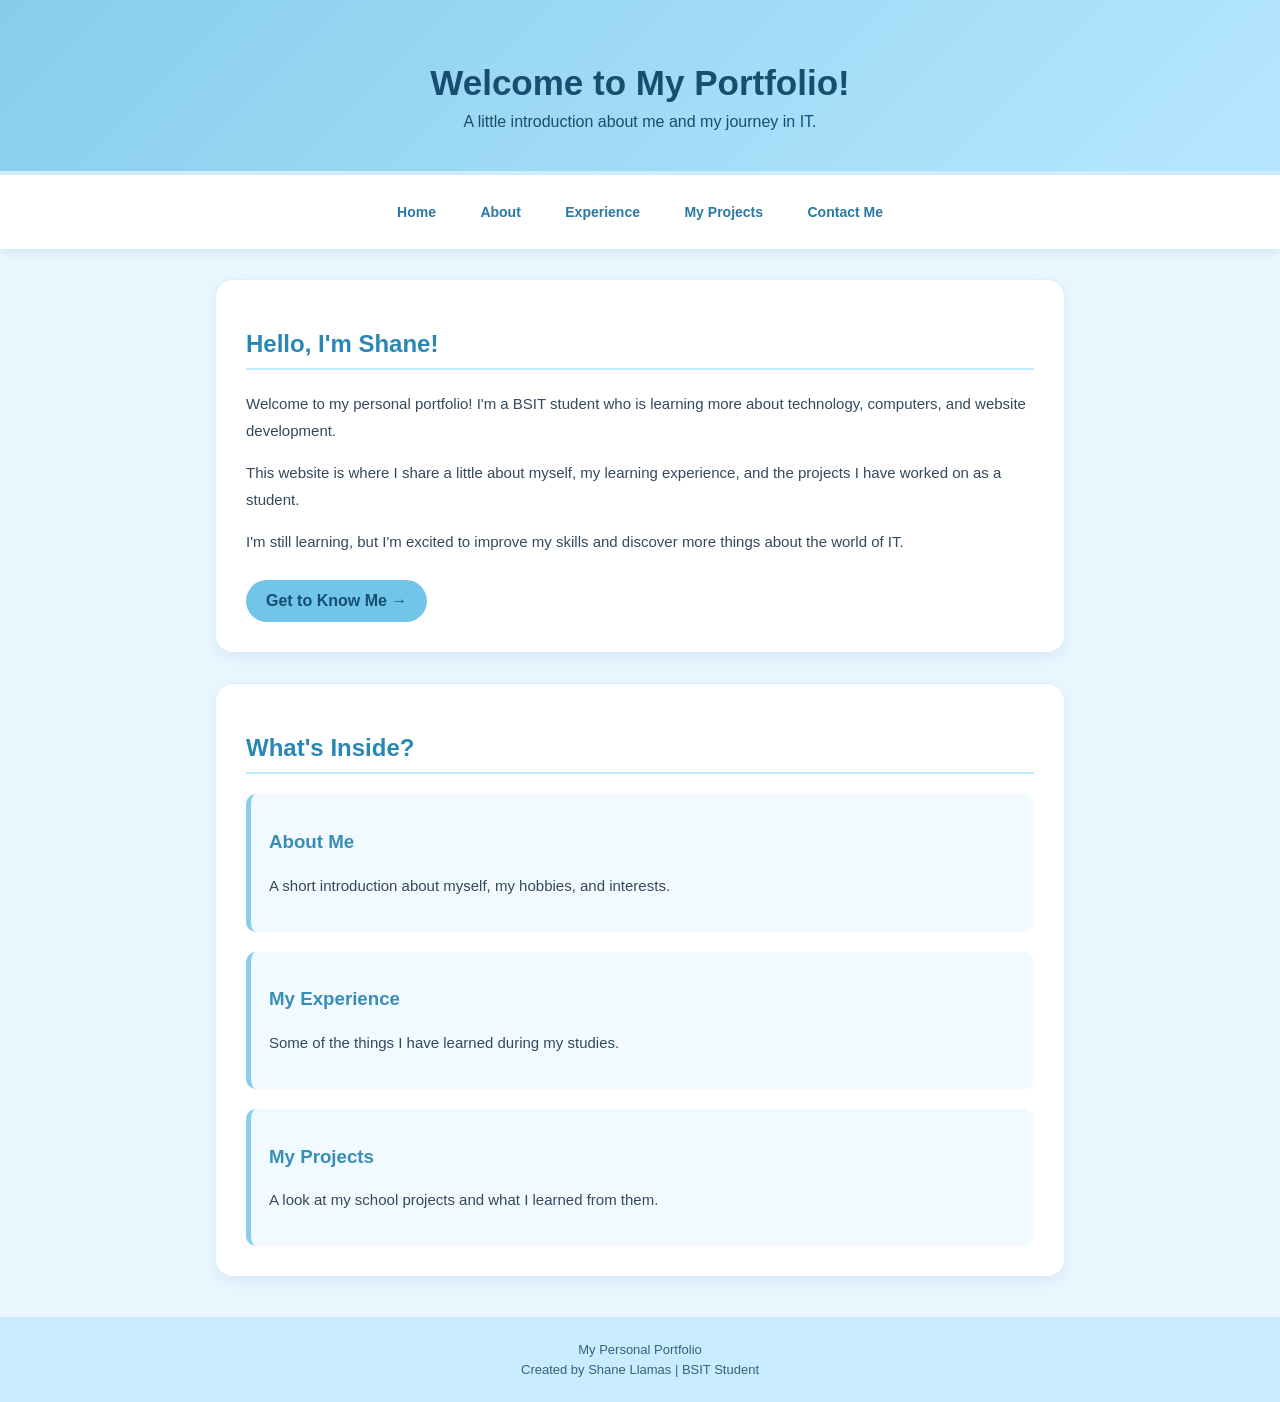
<file: index.html>
<!DOCTYPE html>
<html>
<head>
    <title>My Portfolio | Home</title>
    <meta name="viewport" content="width=device-width, initial-scale=1.0">
    <link rel="stylesheet" href="style.css">
</head>

<body>

    <header>
        <h1>Welcome to My Portfolio! </h1>
        <p>A little introduction about me and my journey in IT.</p>
    </header>

    <nav>
        <a href="index.html">Home</a>
        <a href="about.html">About</a>
        <a href="experience.html">Experience</a>
        <a href="sample-project.html">My Projects</a>
        <a href="contact.html">Contact Me</a>
    </nav>

    <section>
        <h2>Hello, I'm Shane! </h2>

        <p>
            Welcome to my personal portfolio! I'm a BSIT student
            who is learning more about technology, computers,
            and website development.
        </p>

        <p>
            This website is where I share a little about myself,
            my learning experience, and the projects I have
            worked on as a student.
        </p>

        <p>
            I'm still learning, but I'm excited to improve my
            skills and discover more things about the world of IT.
        </p>

        <a href="about.html" class="button">Get to Know Me →</a>
    </section>

    <section>
        <h2>What's Inside? </h2>

        <div class="project-card">
            <h3> About Me</h3>
            <p>A short introduction about myself, my hobbies, and interests.</p>
        </div>

        <div class="project-card">
            <h3> My Experience</h3>
            <p>Some of the things I have learned during my studies.</p>
        </div>

        <div class="project-card">
            <h3> My Projects</h3>
            <p>A look at my school projects and what I learned from them.</p>
        </div>
    </section>

    <footer>
        <p>My Personal Portfolio</p>
        <p>Created by Shane Llamas | BSIT Student</p>
    </footer>

</body>
</html>
</file>
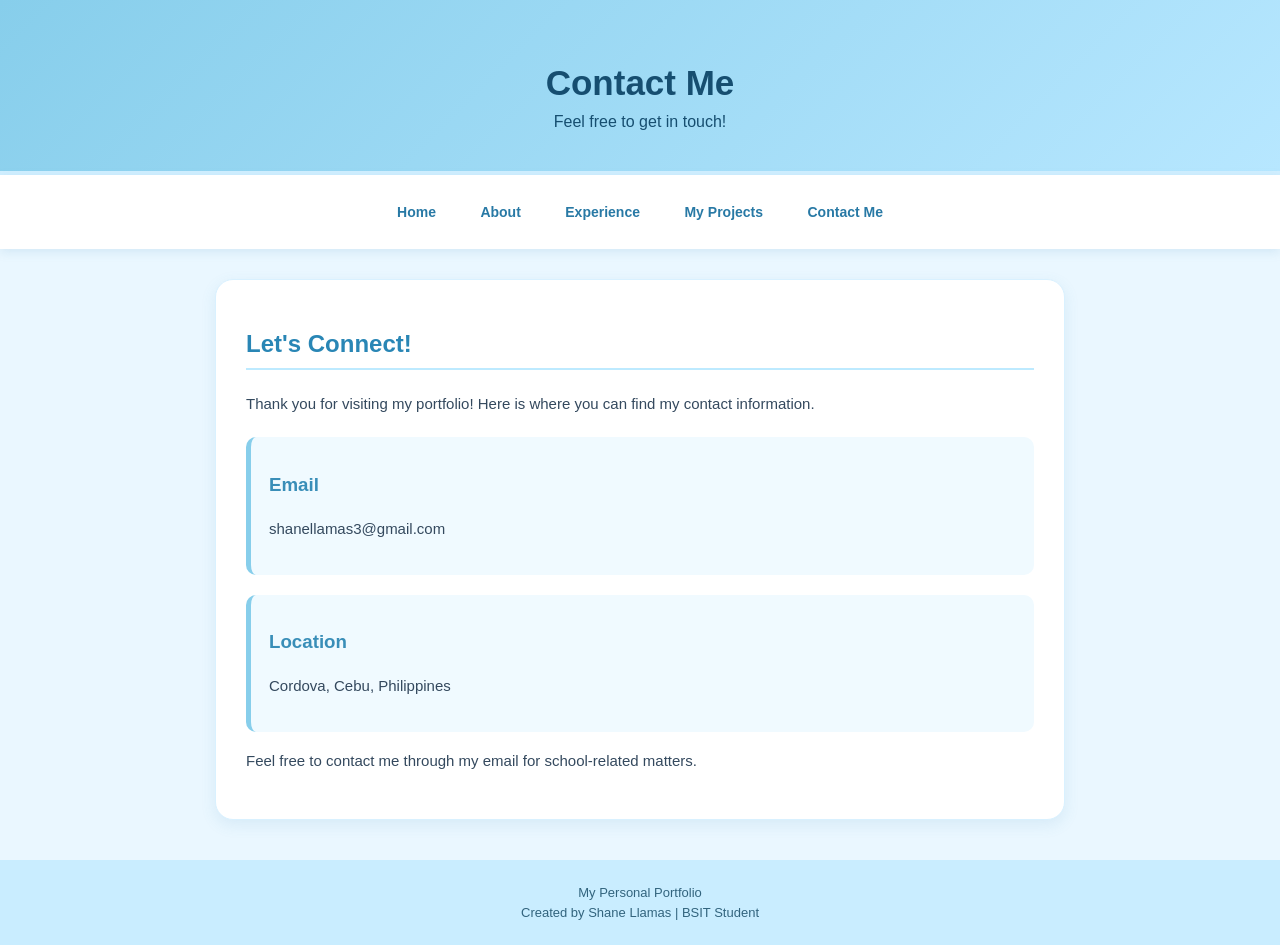
<file: contact.html>
<!DOCTYPE html>
<html>
<head>
    <title>My Portfolio | Contact Me</title>
    <meta name="viewport" content="width=device-width, initial-scale=1.0">
    <link rel="stylesheet" href="style.css">
</head>

<body>

    <header>
        <h1>Contact Me </h1>
        <p>Feel free to get in touch!</p>
    </header>

    <nav>
        <a href="index.html">Home</a>
        <a href="about.html">About</a>
        <a href="experience.html">Experience</a>
        <a href="sample-project.html">My Projects</a>
        <a href="contact.html">Contact Me</a>
    </nav>

    <section>
        <h2>Let's Connect! </h2>

        <p>
            Thank you for visiting my portfolio!
            Here is where you can find my contact information.
        </p>

        <div class="project-card">
            <h3> Email</h3>
            <p>shanellamas3@gmail.com</p>
        </div>

        <div class="project-card">
            <h3> Location</h3>
            <p>Cordova, Cebu, Philippines</p>
        </div>

        <p>
            Feel free to contact me through my email
            for school-related matters.
        </p>
    </section>

    <footer>
        <p> My Personal Portfolio</p>
        <p>Created by Shane Llamas | BSIT Student</p>
    </footer>

</body>
</html>
</file>
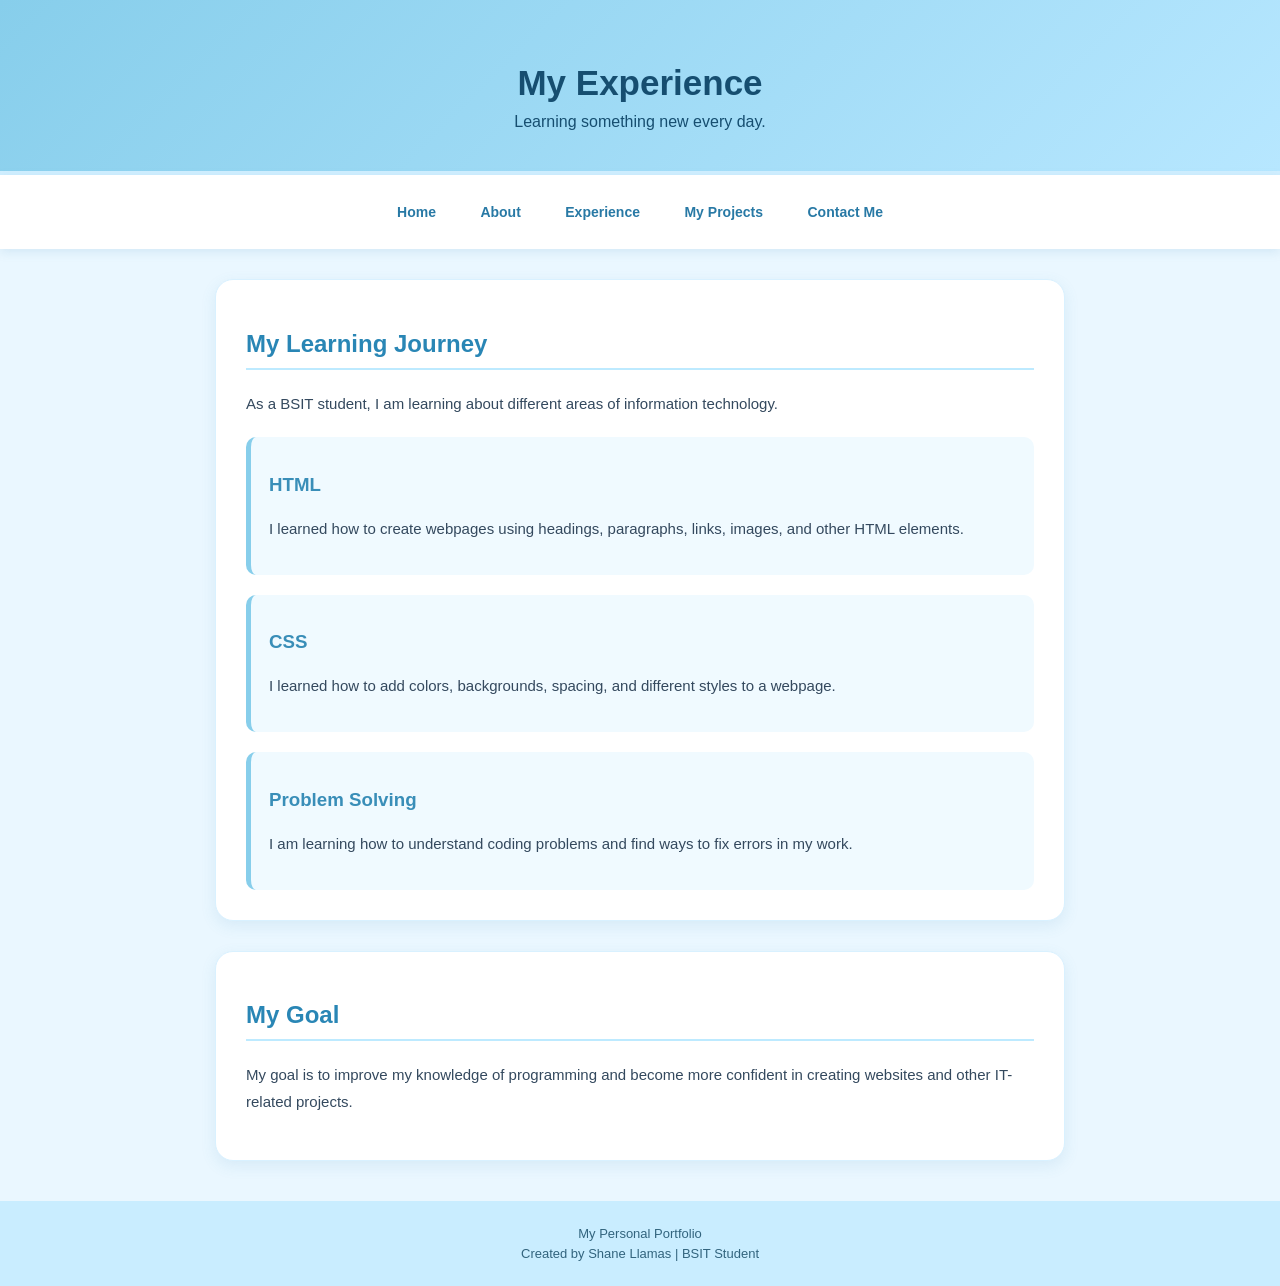
<file: experience.html>
<!DOCTYPE html>
<html>
<head>
    <title>My Portfolio | Experience</title>
    <meta name="viewport" content="width=device-width, initial-scale=1.0">
    <link rel="stylesheet" href="style.css">
</head>

<body>

    <header>
        <h1>My Experience </h1>
        <p>Learning something new every day.</p>
    </header>

    <nav>
        <a href="index.html">Home</a>
        <a href="about.html">About</a>
        <a href="experience.html">Experience</a>
        <a href="sample-project.html">My Projects</a>
        <a href="contact.html">Contact Me</a>
    </nav>

    <section>
        <h2>My Learning Journey </h2>

        <p>
            As a BSIT student, I am learning about different
            areas of information technology.
        </p>

        <div class="project-card">
            <h3> HTML</h3>
            <p>
                I learned how to create webpages using headings,
                paragraphs, links, images, and other HTML elements.
            </p>
        </div>

        <div class="project-card">
            <h3> CSS</h3>
            <p>
                I learned how to add colors, backgrounds, spacing,
                and different styles to a webpage.
            </p>
        </div>

        <div class="project-card">
            <h3> Problem Solving</h3>
            <p>
                I am learning how to understand coding problems
                and find ways to fix errors in my work.
            </p>
        </div>
    </section>

    <section>
        <h2>My Goal </h2>

        <p>
            My goal is to improve my knowledge of programming
            and become more confident in creating websites
            and other IT-related projects.
        </p>
    </section>

    <footer>
        <p>My Personal Portfolio</p>
        <p>Created by Shane Llamas | BSIT Student</p>
    </footer>

</body>
</html>
</file>
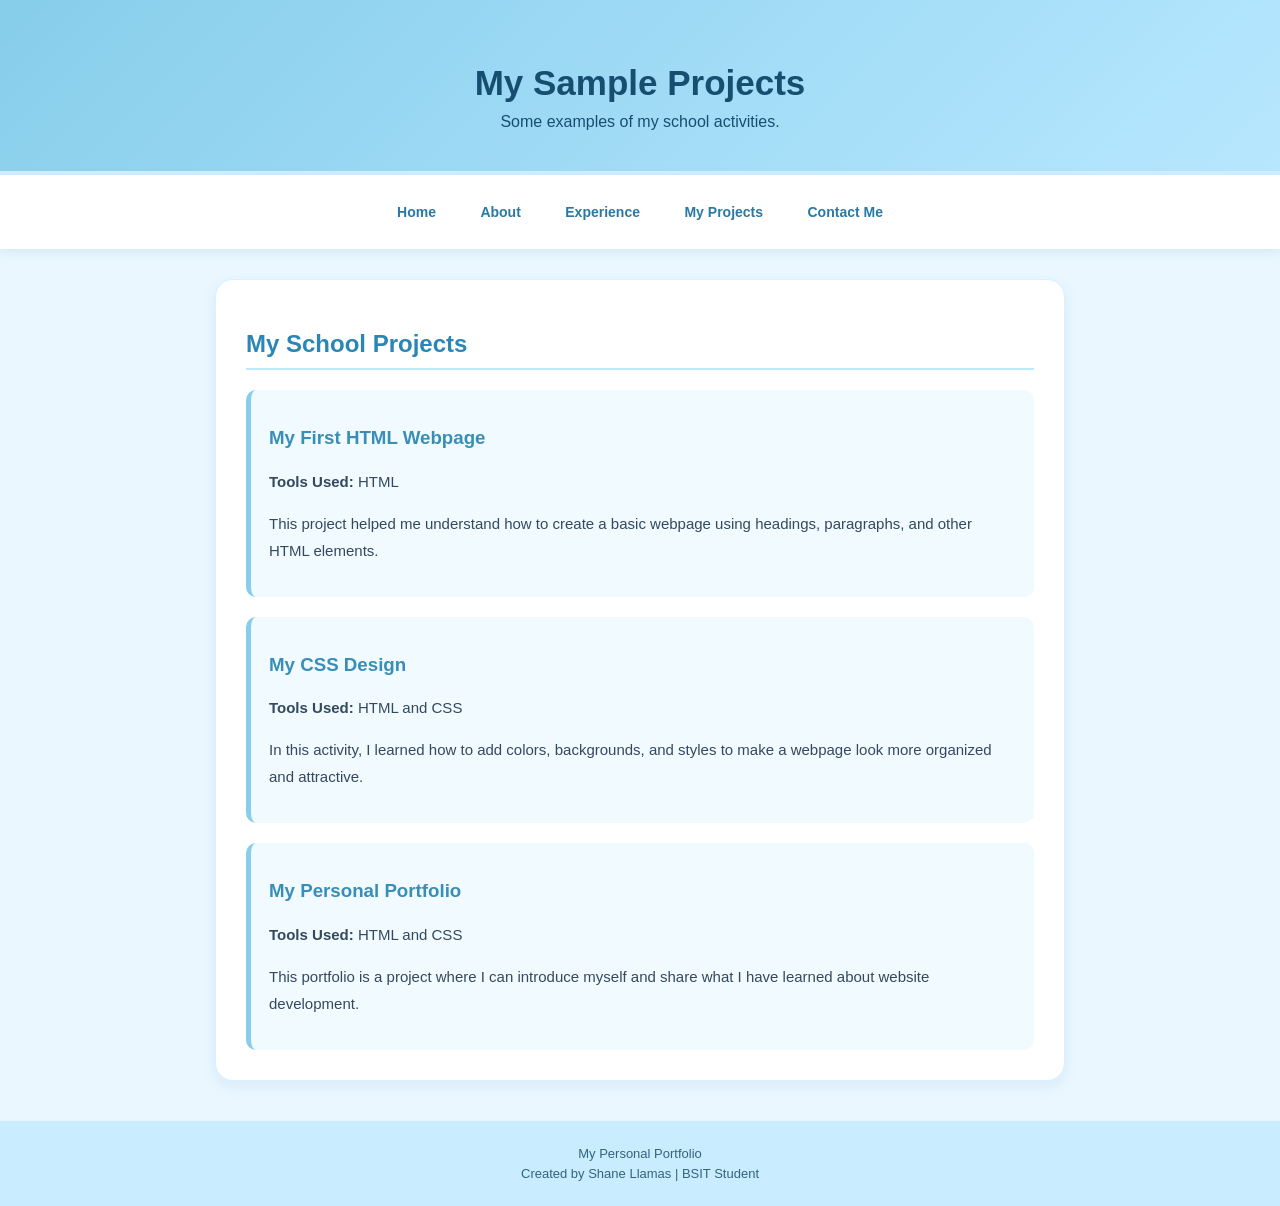
<file: sample-project.html>
<!DOCTYPE html>
<html>
<head>
    <title>My Portfolio | Sample Projects</title>
    <meta name="viewport" content="width=device-width, initial-scale=1.0">
    <link rel="stylesheet" href="style.css">
</head>

<body>

    <header>
        <h1>My Sample Projects </h1>
        <p>Some examples of my school activities.</p>
    </header>

    <nav>
        <a href="index.html">Home</a>
        <a href="about.html">About</a>
        <a href="experience.html">Experience</a>
        <a href="sample-project.html">My Projects</a>
        <a href="contact.html">Contact Me</a>
    </nav>

    <section>
        <h2>My School Projects </h2>

        <div class="project-card">
            <h3> My First HTML Webpage</h3>

            <p><b>Tools Used:</b> HTML</p>

            <p>
                This project helped me understand how to create
                a basic webpage using headings, paragraphs,
                and other HTML elements.
            </p>
        </div>

        <div class="project-card">
            <h3> My CSS Design</h3>

            <p><b>Tools Used:</b> HTML and CSS</p>

            <p>
                In this activity, I learned how to add colors,
                backgrounds, and styles to make a webpage
                look more organized and attractive.
            </p>
        </div>

        <div class="project-card">
            <h3>My Personal Portfolio</h3>

            <p><b>Tools Used:</b> HTML and CSS</p>

            <p>
                This portfolio is a project where I can introduce
                myself and share what I have learned about
                website development.
            </p>
        </div>
    </section>

    <footer>
        <p>My Personal Portfolio</p>
        <p>Created by Shane Llamas | BSIT Student</p>
    </footer>

</body>
</html>
</file>
<file: style.css>
* {
    box-sizing: border-box;
    scroll-behavior: smooth;
}

body {
    font-family: Arial, sans-serif;
    background-color: #eaf7ff;
    color: #34495e;
    margin: 0;
}

/* Header */
header {
    background: linear-gradient(135deg, #87ceeb, #b7e7ff);
    color: #164e70;
    text-align: center;
    padding: 40px 15px;
    border-bottom: 4px solid #d1efff;
}

header h1 {
    font-size: 35px;
    margin-bottom: 10px;
}

header p {
    font-size: 16px;
    margin: 0;
}

/* Navigation */
nav {
    background-color: #ffffff;
    text-align: center;
    padding: 15px 5px;
    box-shadow: 0 3px 10px rgba(73, 150, 190, 0.15);
    position: sticky;
    top: 0;
    z-index: 10;
}

nav a {
    display: inline-block;
    color: #2879a5;
    text-decoration: none;
    margin: 5px 8px;
    padding: 9px 12px;
    border-radius: 20px;
    font-size: 14px;
    font-weight: bold;
}

nav a:hover {
    background-color: #c9edff;
    color: #164e70;
}

/* Main content */
section {
    background-color: white;
    margin: 30px auto;
    padding: 30px;
    width: 88%;
    max-width: 850px;
    border-radius: 18px;
    box-shadow: 0 5px 15px rgba(73, 150, 190, 0.12);
    border: 1px solid #d9f1ff;
}

section h2 {
    color: #2986b5;
    border-bottom: 2px solid #bdeaff;
    padding-bottom: 10px;
}

section h3 {
    color: #398eb8;
}

section p {
    line-height: 1.8;
    font-size: 15px;
}

/* Profile picture */
.profile {
    width: 160px;
    height: 160px;
    border-radius: 50%;
    object-fit: cover;
    display: block;
    margin: 20px auto;
    border: 5px solid #b7e7ff;
    box-shadow: 0 4px 12px rgba(65, 153, 198, 0.2);
}

/* Project card */
.project-card {
    background-color: #f0faff;
    border-left: 5px solid #87ceeb;
    padding: 18px;
    margin-top: 20px;
    border-radius: 10px;
}

/* Buttons */
.button {
    display: inline-block;
    background-color: #70c5e8;
    color: #164e70;
    text-decoration: none;
    padding: 12px 20px;
    border-radius: 25px;
    margin-top: 10px;
    font-weight: bold;
}

.button:hover {
    background-color: #a4e0fa;
}

/* Footer */
footer {
    background-color: #c9edff;
    color: #32647e;
    text-align: center;
    padding: 20px;
    margin-top: 40px;
}

footer p {
    margin: 5px;
    font-size: 13px;
}

/* Mobile screens */
@media screen and (max-width: 600px) {
    header h1 {
        font-size: 28px;
    }

    nav {
        padding: 10px 5px;
    }

    nav a {
        margin: 3px;
        padding: 8px;
        font-size: 12px;
    }

    section {
        width: 92%;
        padding: 20px;
        margin: 20px auto;
    }
}
</file>
